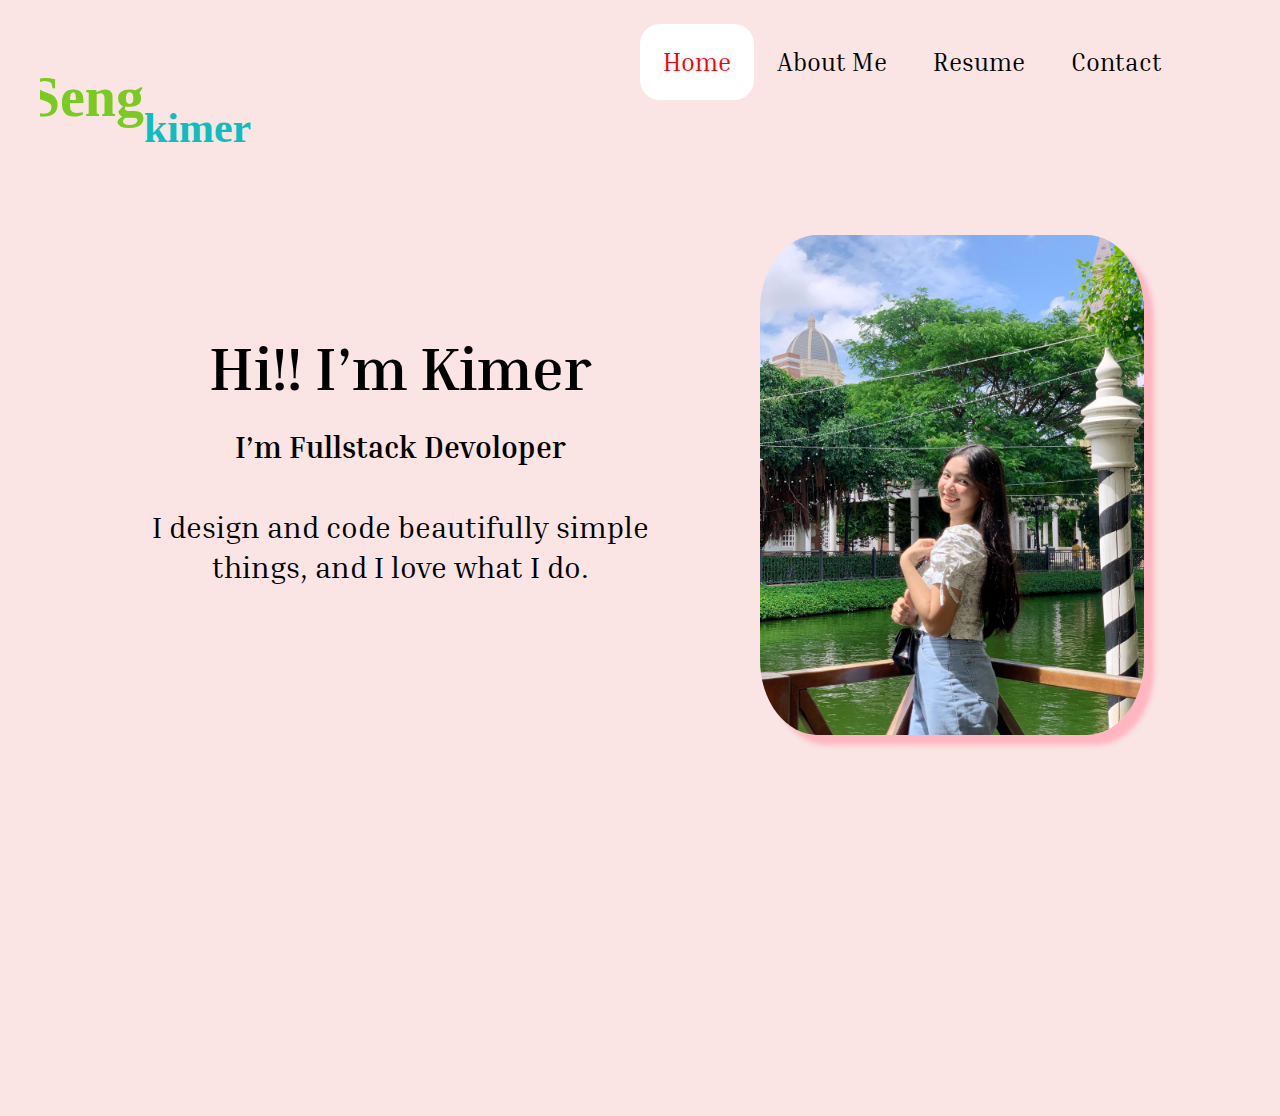
<file: index.html>
<!DOCTYPE html>
<html lang="en">
<head>
    <meta charset="UTF-8">

    <meta name="viewport" content="width=device-width, initial-scale=1.0">
    <link rel="stylesheet" href="style.css">
    <link rel="stylesheet" href="https://cdnjs.cloudflare.com/ajax/libs/font-awesome/6.5.1/css/all.min.css">
    <link rel="preconnect" href="https://fonts.gstatic.com" crossorigin>
    <link href="https://fonts.googleapis.com/css2?family=Inria+Serif&display=swap" rel="stylesheet">
    <title>Seng kimer</title>
</head>
<body>
    <div class="container">
        <div class="header">
            <div class="logo"><h1>Seng</h1> <h2>kimer</h2> </div>
            <div class="menu">
                <ul>
                    <li >
                      <a class="box" href="#">Home</a>
                    </li> 
                    <li>
                      <a href="index1.html">About Me</a>
                    </li> 
                    <li>
                       <a href="index1.html">Resume</a>
                    </li> 
                    <li>
                       <a href="index3.html">Contact</a>
                    </li>
            
                </ul>
            </div>
        </div>
        <div class="box1"> 
            <div class="title">
                <h1>Hi!! I’m Kimer</h1>
           <h4>I’m Fullstack Devoloper</h4>
           <p>I design and code beautifully simple <br>
            things, and I love what I do.</p>
            </div>
            <div class="photo"><img src="my pic" alt=""></div>
        </div>
        
        
    </div>
</body>
</html>
</file>
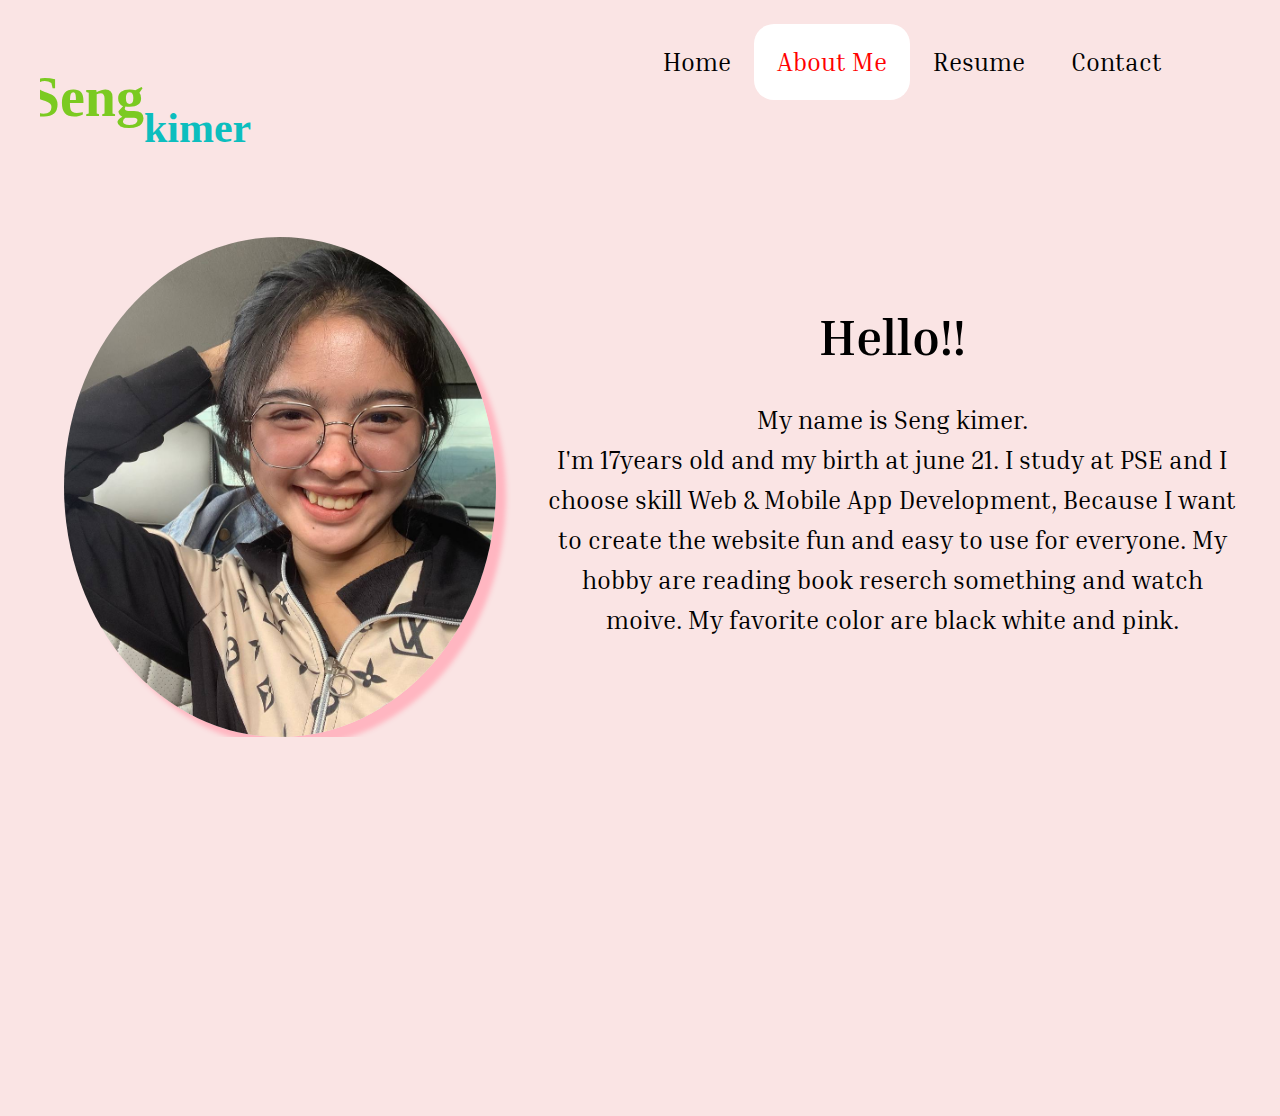
<file: index1.html>
<!DOCTYPE html>
<html lang="en">
  <head>
    <meta charset="UTF-8" />
    <meta name="viewport" content="width=device-width, initial-scale=1.0" />
    <link rel="stylesheet" href="style1.css" />
    <link rel="preconnect" href="https://fonts.googleapis.com" />
    <link
      href="https://fonts.googleapis.com/css2?family=Inria+Serif&display=swap"
      rel="stylesheet"
    />
    <link
      rel="stylesheet"
      href="https://cdnjs.cloudflare.com/ajax/libs/font-awesome/6.5.1/css/all.min.css"
    />
    <title>Seng kimer</title>
  </head>
  <body>
    <div class="container">
      <div class="header">
        <div class="logo"><h1>Seng</h1> <h2>kimer</h2> </div>
        <div class="menu">
          <ul>
            <li>
              <a href="index.html">Home</a>
            </li>
            <li>
              <a class="box" href="#">About Me</a>
            </li>
            <li>
              <a href="index2.html">Resume</a>
            </li>
            <li>
              <a href="index3.html">Contact</a>
            </li>
          </ul>
        </div>
      </div>
      <div class="box1">
        <div class="photo"><img src="pic4" alt="" /></div>
        <div class="title">
          <h1>Hello!!</h1>
          <p>
            My name is Seng kimer. <br />
            I'm 17years old and my birth at june 21. I study at PSE and I choose
            skill Web & Mobile App Development, Because I want to create the website fun
            and easy to use for everyone. My hobby are reading book reserch something and watch moive.
            My favorite color are black white and pink.
          </p>
        </div>
      </div>
      
    </div>
  </body>
</html>
</file>
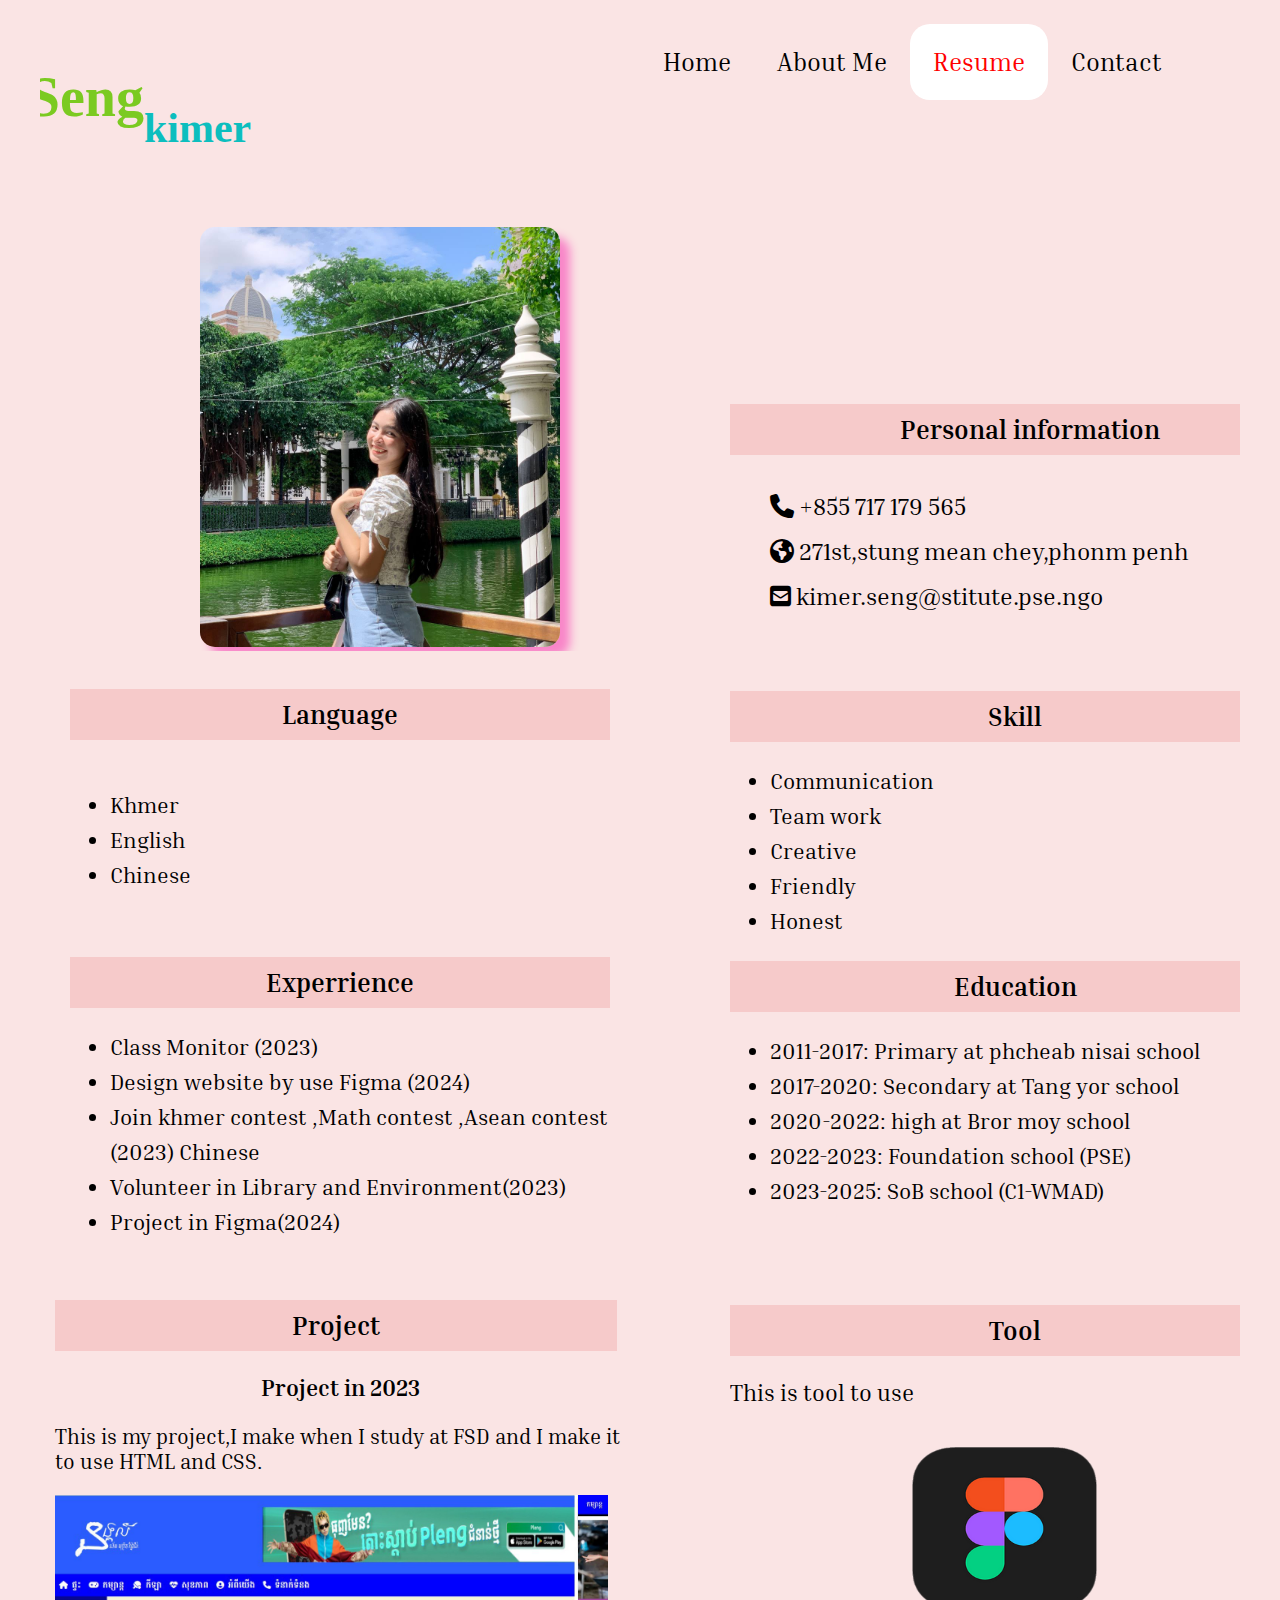
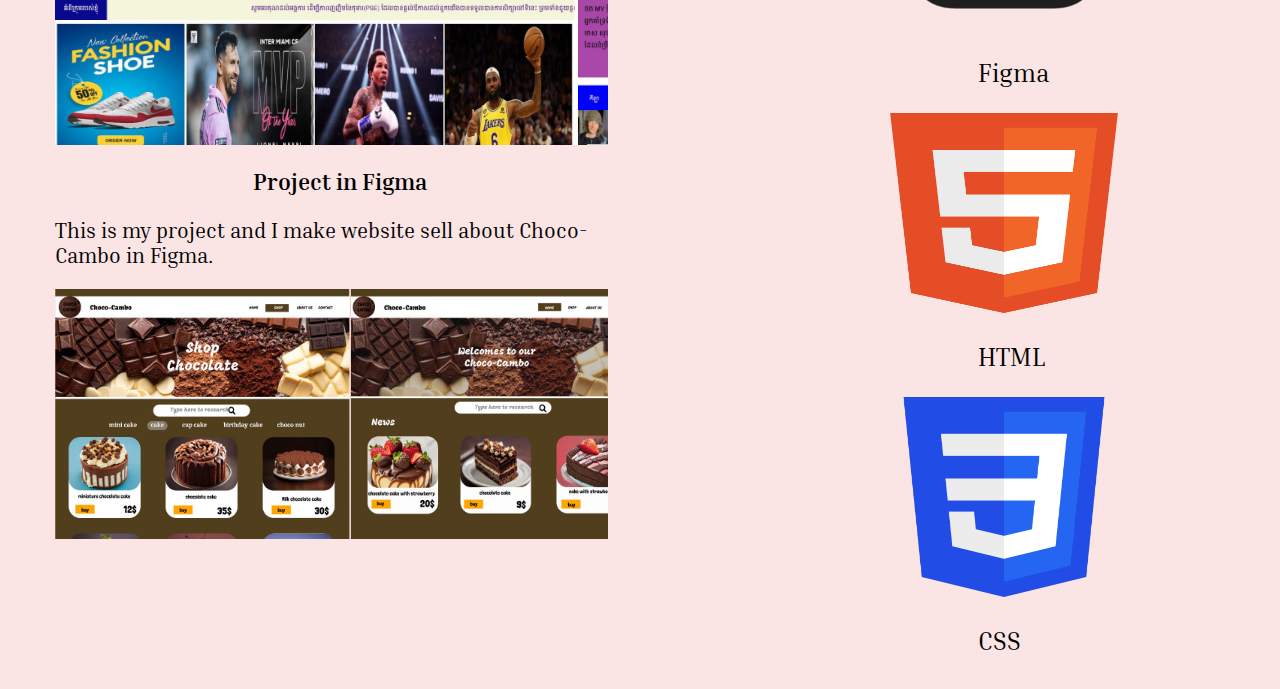
<file: index2.html>
<!DOCTYPE html>
<html lang="en">
<head>
    <meta charset="UTF-8">
    <meta name="viewport" content="width=device-width, initial-scale=1.0">
    <link rel="stylesheet" href="style2.css">
    <link rel="stylesheet" href="https://cdnjs.cloudflare.com/ajax/libs/font-awesome/6.5.1/css/all.min.css">
    <link rel="preconnect" href="https://fonts.gstatic.com" crossorigin>
    <link href="https://fonts.googleapis.com/css2?family=Inria+Serif&display=swap" rel="stylesheet">
    <title>Seng kimer</title>
</head>
<body>
    <div class="container">
        <div class="header">
            <div class="logo"><h1>Seng</h1> <h2>kimer</h2> </div>
            <div class="menu">
                <ul>
                    <li >
                      <a href="index.html">Home</a>
                    </li> 
                    <li>
                      <a href="index1.html">About Me</a>
                    </li> 
                    <li>
                       <a class="box" href="">Resume</a>
                    </li> 
                    <li>
                       <a href="index3.html">Contact</a>
                    </li>
            
                </ul>
            </div>
        </div>
            <div class="box1">
                <div class="left">
                    <div class="photo">
                        <img src="my pic" alt="">
                    </div>
                    <div class="text">
                        <h1>Language</h1>
                           <ul style="margin-top: 3rem;" class="personal-info">
                              <li>
                                Khmer  
                              </li>
                              <li>
                                English 
                              </li>
                              <li>
                                Chinese
                              </li>
                          </ul> 
                          <h1 style="margin-top: 4rem;">Experrience</h1>
                          <ul class="personal-info">
                            <li>
                                Class Monitor (2023)
                                
                            </li>
                            <li>
                                Design website by use Figma  (2024)
                            </li>
                            <li>
                                Join khmer contest ,Math contest 
                                ,Asean contest (2023) Chinese
                            </li>
                            <li> Volunteer in Library and 
                                Environment(2023)</li>
                            <li> Project in Figma(2024)</li>

                        </ul>  
                    </div>
                    <div class="pic">
                        <h1>Project</h1>
                        <h3>Project in 2023</h3>
                        <p> This is my project,I make when I study at FSD and I make it to use HTML and CSS.
                        </p>
                        <div class="project1">
                            <img src="project" alt="">
                            <img src="project1" alt=""> 
                        </div>
                        <h3>Project in Figma</h3>
                        <p> This is my project and I make website sell about Choco-Cambo in Figma.</p>
                        <div class="project1">
                            <img src="pic2" alt="">
                            <img src="pic3" alt=""> 
                        </div>
                    </div>
                </div>

                <div class="rigth">
                    <div class="title">
                        <h1>Personal information</h1>
                        <ul class="personal-info">
                            <li> <i class="fa-solid fa-phone"> </i>  +855 717 179 565   </li>
                            <li>   <i class="fa-solid fa-earth-americas"></i>  271st,stung mean chey,phonm penh</li>
                             <li>   <i class="fa-solid fa-square-envelope"></i>  kimer.seng@stitute.pse.ngo</li>  
                     </ul>
                    </div>
                    <div class="pass">
                        <h1>Skill</h1>
                        <ul class="personal-info">
                            <li>Communication</li>
                            <li>Team work</li> 
                            <li>Creative</li>
                            <li> Friendly</li>
                            <li> Honest </li>
                        </ul>
                        <h1>Education</h1>
                        <ul class="personal-info">
                           <li>2011-2017: Primary at phcheab nisai school </li>
                           <li>  2017-2020: Secondary at Tang yor  school</li>
                           <li>2020-2022: high at Bror moy school</li>
                           <li>2022-2023: Foundation school (PSE)</li> 
                           <li>2023-2025: SoB school (C1-WMAD)</li>
                        </ul>
                        
                        <h1 style="margin-top: 6rem;">Tool</h1>
                        <p>This is tool to use</p>
                        <div class="tool">
                            <div class="logo1">
                            <img src="figma" alt="">
                           </div> 
                            <p>Figma</p>
                            <div class="logo1">
                                <img src="html" alt="">
                            </div> 
                                <p>HTML</p>
                                <div class="logo1">
                                    <img src="CSS" alt="">
                                </div> 
                                    <p>CSS</p>
                      
                       </div>
                    </div>
                </div>
            </div>
       
    </div>
</body>
</html>
</file>
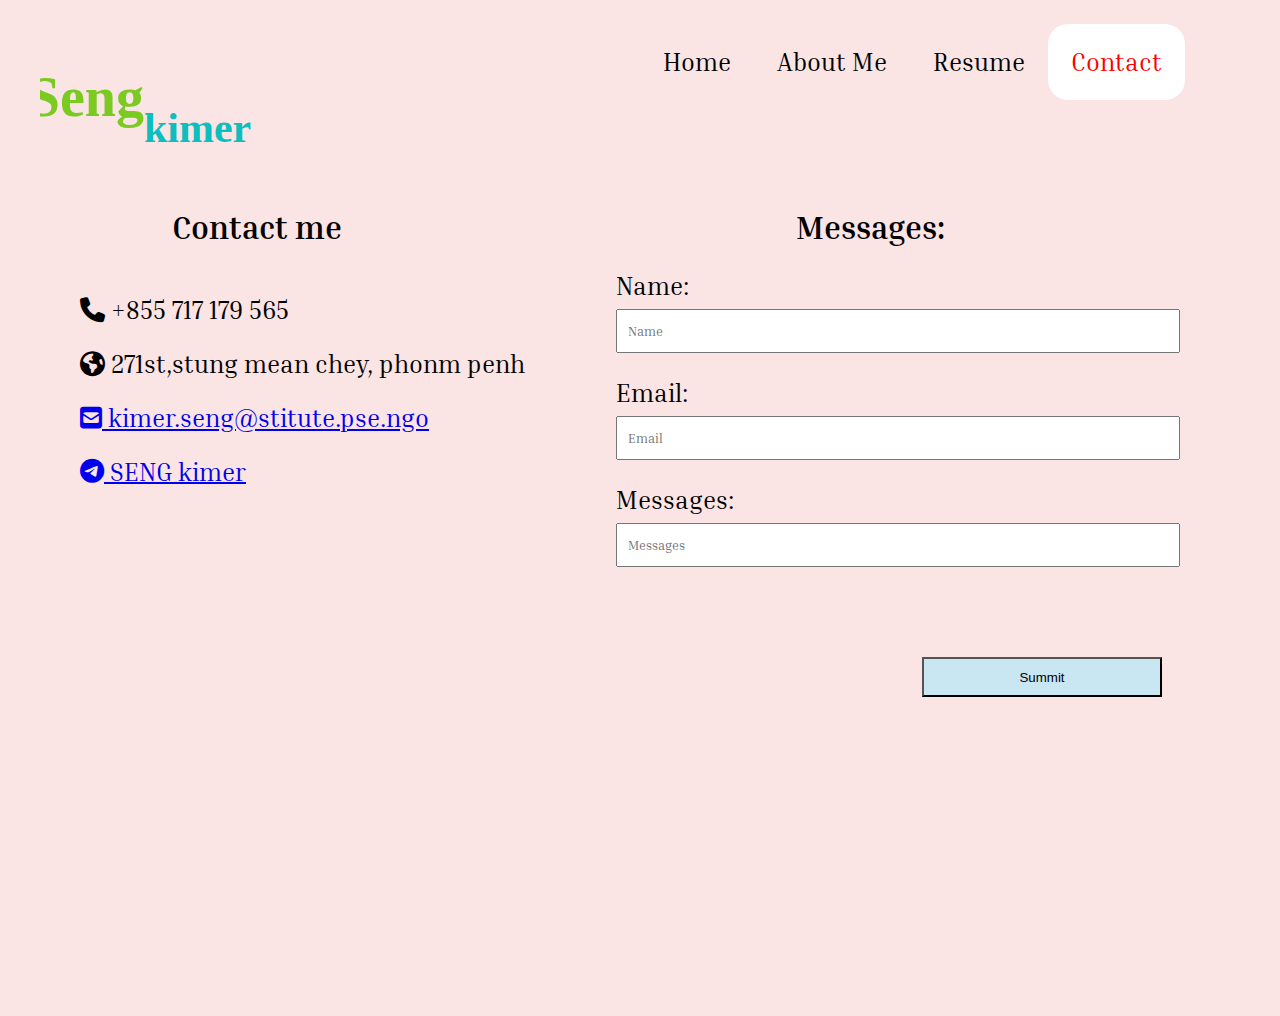
<file: index3.html>
<!DOCTYPE html>
<html lang="en">
<head>
    <meta charset="UTF-8">
    <meta name="viewport" content="width=device-width, initial-scale=1.0">
    
    <link rel="stylesheet" href="style3.css">
    <link rel="stylesheet" href="https://cdnjs.cloudflare.com/ajax/libs/font-awesome/6.5.1/css/all.min.css">
    <link rel="preconnect" href="https://fonts.gstatic.com" crossorigin>
    <link href="https://fonts.googleapis.com/css2?family=Inria+Serif&display=swap" rel="stylesheet">
    <title> Seng kimer</title>
</head>
<body>
    <div class="container">
        <div class="header">
            <div class="logo"><h1>Seng</h1> <h2>kimer</h2> </div>
            <div class="menu">
                <ul>
                    <li >
                      <a  href="index.html">Home</a>
                    </li> 
                    <li>
                      <a href="index1.html">About Me</a>
                    </li> 
                    <li>
                       <a href="index2.html">Resume</a>
                    </li> 
                    <li>
                        <a class="box" href="index3.html">Contact</a>
                    </li>
            
                </ul>
            </div>
        </div>
        <div class="box1">
            <div class="title1">
                <h1>Contact me</h1>
                <ul>
                    <li> <i class="fa-solid fa-phone"> </i>  +855 717 179 565   </li>
                    <li>   <i class="fa-solid fa-earth-americas"></i>  271st,stung mean chey, phonm      penh</li>
                    <a href="mailto:kimer.seng@stitute.pse.ngo"><li>   <i class="fa-solid fa-square-envelope"></i>  kimer.seng@stitute.pse.ngo</li> </a>  
                   <a href="https://t.me/+855717179565"> <li><i  class="fa-brands fa-telegram"> </i> SENG kimer</li></a> 
                </ul>
        </div>
            <div class="title2">
                <h1>Messages:</h1>  
                <form action="#">
                   <p>Name:</p>
                   <input style="width: 90%; height: 40px;padding: 0 10px; font-family: 'Inria Serif', serif;" type="text" placeholder="Name">
                 <p>Email:</p>
                 <input style="width: 90%; height: 40px;padding: 0 10px; font-family: 'Inria Serif', serif;" type="text" placeholder="Email">
                <p>Messages:</p>
                <input style="width: 90%; height: 40px;padding: 0 10px; font-family: 'Inria Serif', serif;" type="text" placeholder="Messages">

                 <input style="cursor: pointer; width: 40%; height: 40px; background-color: #C9E7F3;margin-top: 15%; margin-left: 51%;" type="submit" value="Summit">
    
                </form>
               
            </div>
        </div>
    </div>
</body>
</html>
</file>
<file: style.css>
body{
    font-family: 'Inria Serif', serif;
    /* flex-wrap: wrap; */
    background-color:#FAE4E4;
}
.container{
    width: 1200px;
    height: 1100px;
    overflow: hidden;
    margin: auto;
    
}
.header{
    width: 100%;
    height:auto;
    overflow: hidden;
    display: flex;
}
.logo {
    font-family: 'Luckiest Guy', cursive; 
    width: 200px;
    text-align: center;
    font-size: 28px;
    display: flex;
    justify-content: center;
    align-items: center;
  }
  .logo h1{
    color: #7bca21;
  }
  .logo h2{
   
    color:rgb(12, 190, 190);
    margin-top: 6rem;
  }
.menu{
    width: 50%;
    margin-left: auto;
    height: auto;
    overflow: hidden;
}
.menu ul{
    margin-left: auto;
    padding: 0;
    list-style-type: none; 
    display: flex;
}
.menu ul li a{
    text-decoration: none;
    display: block;
    padding: 23px;
    font-size: 25px;
    color: black;
}
.menu ul li .box{
    background-color: white;
    color: red;
    border-radius: 20px;
}
.box1{
    width: 100%;
    display: flex;
    
}
.title{
    width: 60%;
    text-align: center;
    font-size: 30px;
    margin-top: 10%;
    line-height: 40px;
}
.title h4{
    font-size: 30px;
}
.photo{
    width: 40%;
    
}
.photo img{
    width: 80%;
    height: 500px;
    margin-top: 10%;
    box-shadow: 10px 10px 5px lightpink;
    border-radius: 15%;
}
.footer-contact ul {
    display: flex;
    list-style-type: none;
    gap: 4rem ;
    font-size: 19px;
    margin-top: 17rem;
    color: rgb(99, 92, 92);
  }
  .footer-contact ul li{
    display: flex;
    gap: 10px;
  }
</file>
<file: style1.css>
body {
  font-family: "Inria Serif", serif;
  background-color: #fae4e4;
}
.container {
  width: 1200px;
  height: 1100px;
  overflow: hidden;
  margin: auto;
 
}
.header {
  width: 100%;
  height: auto;
  overflow: hidden;
  display: flex;
}
.logo {
  font-family: 'Luckiest Guy', cursive; 
  width: 200px;
  text-align: center;
  font-size: 28px;
  display: flex;
  justify-content: center;
  align-items: center;
}
.logo h1{
  color: #7bca21;
}
.logo h2{
 
  color:rgb(12, 190, 190);
  margin-top: 6rem;
}
.menu {
  width: 50%;
  margin-left: auto;
  height: auto;
  overflow: hidden;
}
.menu ul {
  margin-left: auto;
  padding: 0;
  list-style-type: none;
  display: flex;
}
.menu ul li a {
  text-decoration: none;
  display: block;
  padding: 23px;
  font-size: 25px;
  color: black;
}
.menu ul li .box {
  background-color: white;
  color: red;
  border-radius: 20px;
}
.box1 {
  width: 100%;
  overflow: hidden;
  display: flex;
  margin-top: 50px;
  justify-content: space-between;
}
.photo {
  width: 40%;
  height: 500px;
  display: flex;
  justify-content: center;
  align-items: center;
}
.photo img {
  width: 90%;
  height: 100%;
  border-radius: 50%;
  object-fit: cover;
  box-shadow: 10px 10px 5px lightpink;
}
.title {
  width: 58%;
  margin-top: 3%;
  text-align: center;
}
.title h1 {
  font-size: 50px;
}
.title p {
  font-size: 25px;
  line-height: 40px;
}
.footer-contact ul {
  display: flex;
  list-style-type: none;
  gap: 4rem;
  font-size: 19px;
  margin-top: 16rem;
  color: rgb(99, 92, 92);
}
.footer-contact ul li{
  display: flex;
  gap: 8px;
}
</file>
<file: style2.css>
body{
    font-family: 'Inria Serif', serif;
    background-color:#F6CACA;
    background-color:#FAE4E4;

}
.container{
    width: 1200px;
    /* height: 2200px; */
    overflow: hidden;
   
    margin: auto;
}
.header{
    width: 100%;
    height:auto;
    overflow: hidden;
    display: flex;
}
.logo{
    font-family: 'Luckiest Guy', cursive; 
    width: 200px;
    text-align: center;
    font-size: 28px;  
    display: flex;
    justify-content: center;
    align-items: center; 
}
.logo h1{
    color: #7bca21;
}
.logo h2{
   
    color:rgb(12, 190, 190);
    margin-top: 6rem;
}
.menu{
    width: 50%;
    margin-left: auto;
    height: auto;
    overflow: hidden;
}
.menu ul{
    margin-left: auto;
    padding: 0;
    list-style-type: none; 
    display: flex;
}
.menu ul li a{
    text-decoration: none;
    display: block;
    padding: 23px;
    font-size: 25px;
    color: black;
}
.menu ul li .box{
    background-color: white;
    color: red;
    border-radius: 20px;
}
.box1{
    width: 100%;
    display: flex;
    overflow: hidden;
    margin-top: 40px;
}
.left{
    width: 50%;
    height: auto;
    overflow: hidden;
}
.photo{
    width: 100%;
    overflow: hidden;   
}
.photo img{
    width: 60%;
    height: 420px;
    object-fit: cover;
    border-radius: 15px;
    margin-left: 10rem;
    box-shadow: 10px 10px 10px rgb(248, 133, 200);
}
.text{
    width: 90%;
    overflow: hidden;
    margin: auto;
    margin-top: 21px;
}
.text h1{
    text-align: center;
    padding: 10px ;
    background-color:#F6CACA;
    font-size: 26px;
}
.text ul{
    font-size: 22px;
}
.rigth{
    width: 50%;
    overflow: hidden;
    margin-top: 10rem;
}
.title{
    width: 100%;
    height: 269px;
    margin-left: 15%;
}
.title h1{
    
    text-align: center;
    padding: 10px ;
    background-color:#F6CACA;
    font-size: 26px;
}
.title ul{
    list-style-type: none;
    font-size: 24px; 
   
}
.title i{
    margin-top: 15px; 
   
}
.pass{
    width: 95%;
    overflow: hidden;
    margin-left: 15%;
}
.pass h1{
   
    text-align: center;
    padding: 10px ;
    background-color:#F6CACA;
    font-size: 26px;
}
.pass ul {
    font-size: 22px;
}
.pass p{
    font-size: 23px;
}
.pic{
    width: 95%;
    margin: auto;  
    margin-top:38px;  
}
.pic h1{
    width: 95%;
    text-align: center;
    padding: 10px ;
    background-color:#F6CACA;
    font-size: 26px;
}
.pic h3{
    font-size: 23px;
    text-align: center;
}
.pic p{
    font-size: 21px;
}
.project1{
   width: 97%;
  overflow: hidden;
   background-color: aliceblue;
   display: flex;
}
.project1 img{
    width: 100%;
    height: 250px;
   
}
ul.personal-info {
    line-height: 35px;
}
.tool{
   
    width: 100%;
    overflow: hidden;
   margin-left: 10rem;
}
.tool p{
    font-size: 25px;
    margin-left: 5.5rem;
  
}
.logo1{
    width: 100%;
  
}
.logo1 img{
    width: 40%; 
    height: 200px;
}
</file>
<file: style3.css>
body{
    font-family: 'Inria Serif', serif;
    background-color:#FAE4E4;

}
.container{
    max-width: 1200px;
    height:1000px;
    overflow: hidden;
    margin: auto;
  
}
.header{
    width: 100%;
    height:auto;
    overflow: hidden;
    display: flex;
}
.logo{
    font-family: 'Luckiest Guy', cursive; 
    width: 200px;
    text-align: center;
    font-size: 28px;
    display: flex;
    justify-content: center;
    align-items: center;  
}
.logo h1{
    color: #7bca21;
}
.logo h2{
   
    color:rgb(12, 190, 190);
    margin-top: 6rem;
}
.menu{
    width: 50%;
    margin-left: auto;
    height: auto;
    overflow: hidden;
}
.menu ul{
    margin-left: auto;
    padding: 0;
    list-style-type: none; 
    display: flex;
}
.menu ul li a{
    text-decoration: none;
    display: block;
    padding: 23px;
    font-size: 25px;
    color: black;
}
.menu ul li .box{
    background-color: white;
    color: red;
    border-radius: 20px;
}
.box1{
    width: 100%;
    overflow: hidden;
    display: flex;
}
.title1{
    width: 48%;  
}
.title1 h1{
  margin-left: 23%;
}
.title1 ul{
    list-style-type: none;
    font-size: 25px; 
   
}

  
.title1 i{
    margin-top: 5%;
}
.title2{
    width: 50%;
}
.title2 h1{
    margin-left: 30%;
}
 .title2 p{
  font-size: 25px;
   margin-bottom: 8px;
}
.title2 a{
    padding: 10px;
    background-color: #C9E7F3;
    align-items: center;
   
}
</file>
